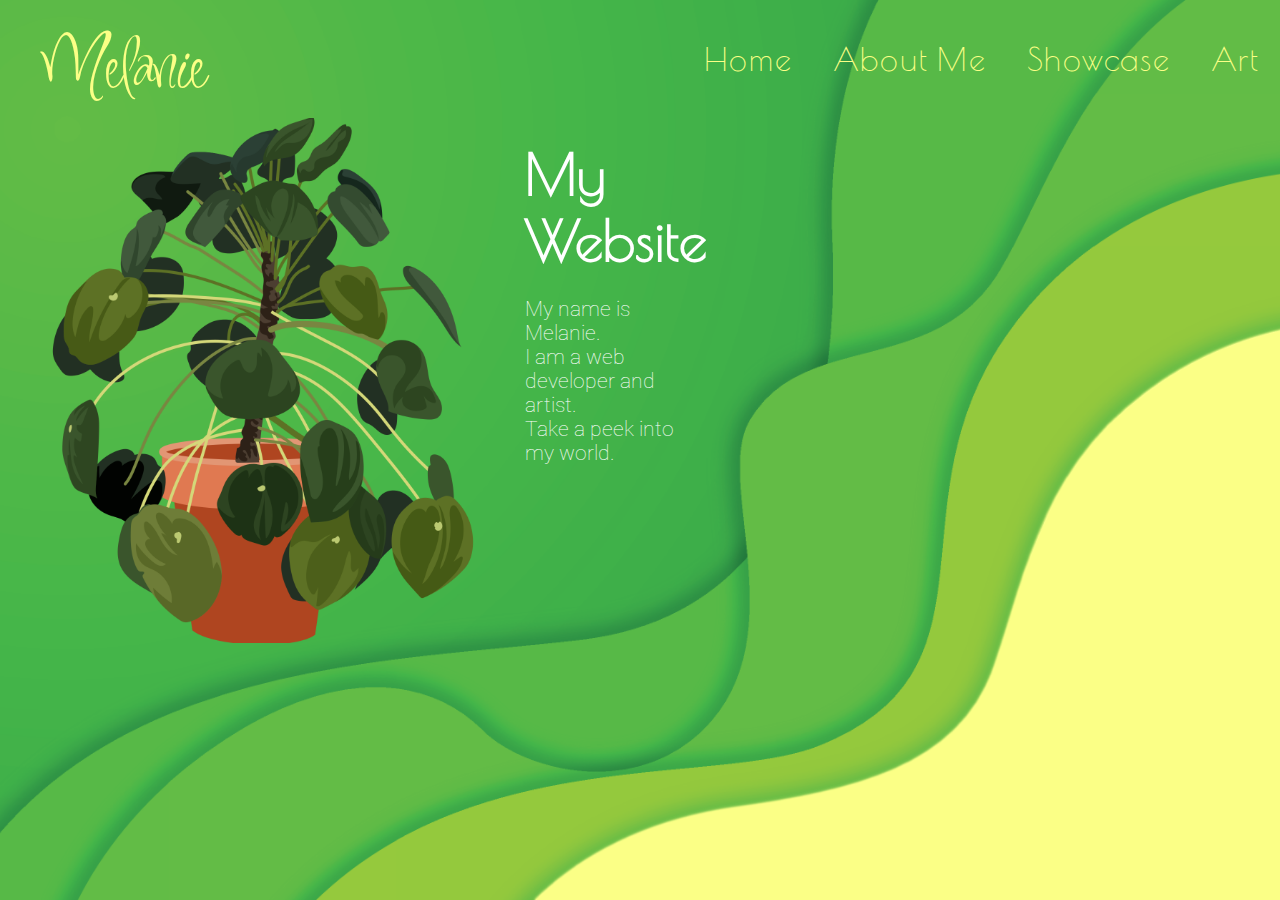
<file: index.html>
<!-- http://localhost:5500 -->
<!DOCTYPE html>
<html lang="en-US", dir="ltr">

<head>
    <meta charset="utf-8">
    <title>Melanie Perez</title>
    <meta http-equiv="X-UA-Compatible" content="IE=edge">
    <meta name="viewport" content="width=device-width, initial-scale=1, user-scalable=no">
    <meta
      content="Web Designer, Melanie Caroline Perez, Melanie Perez, Web Developer, Custom Website, Creator, UI/UX Designer, Web Development, Porfolio"
      name="Keywords">
    <script src="https://ajax.googleapis.com/ajax/libs/jquery/3.6.3/jquery.min.js"></script>
    <script src="assets/js/main.js" type="text/javascript"></script>
    <link rel="stylesheet" href="assets/css/style.css">
    <link rel="preconnect" href="https://fonts.googleapis.com">
    <link rel="preconnect" href="https://fonts.gstatic.com" crossorigin>
    <link href="https://fonts.googleapis.com/css2?family=GFS+Neohellenic:ital,wght@0,400;0,700;1,400;1,700&family=Great+Vibes&family=Inspiration&family=Inter:ital,opsz,wght@0,14..32,100..900;1,14..32,100..900&family=Lavishly+Yours&family=MonteCarlo&family=Poiret+One&family=Questrial&family=Roboto:ital,wght@0,100..900;1,100..900&family=Rubik+Mono+One&display=swap" rel="stylesheet">
</head>
<body>
    <section id="landing-banner"> 
        <div id="nav-placeholder"></div>
        <div id="landing-article">
            <img src="assets/images/plant-droopy.png">
            <h2>My Website</h2>
            <p>My name is Melanie.<br> I am a web developer and artist.<br>Take a peek into my world.</p>
        </div>
    </section>
    <script>
        $("#nav-placeholder").load("/shared/navigation.html");
    </script>

</body>
</html>
</file>
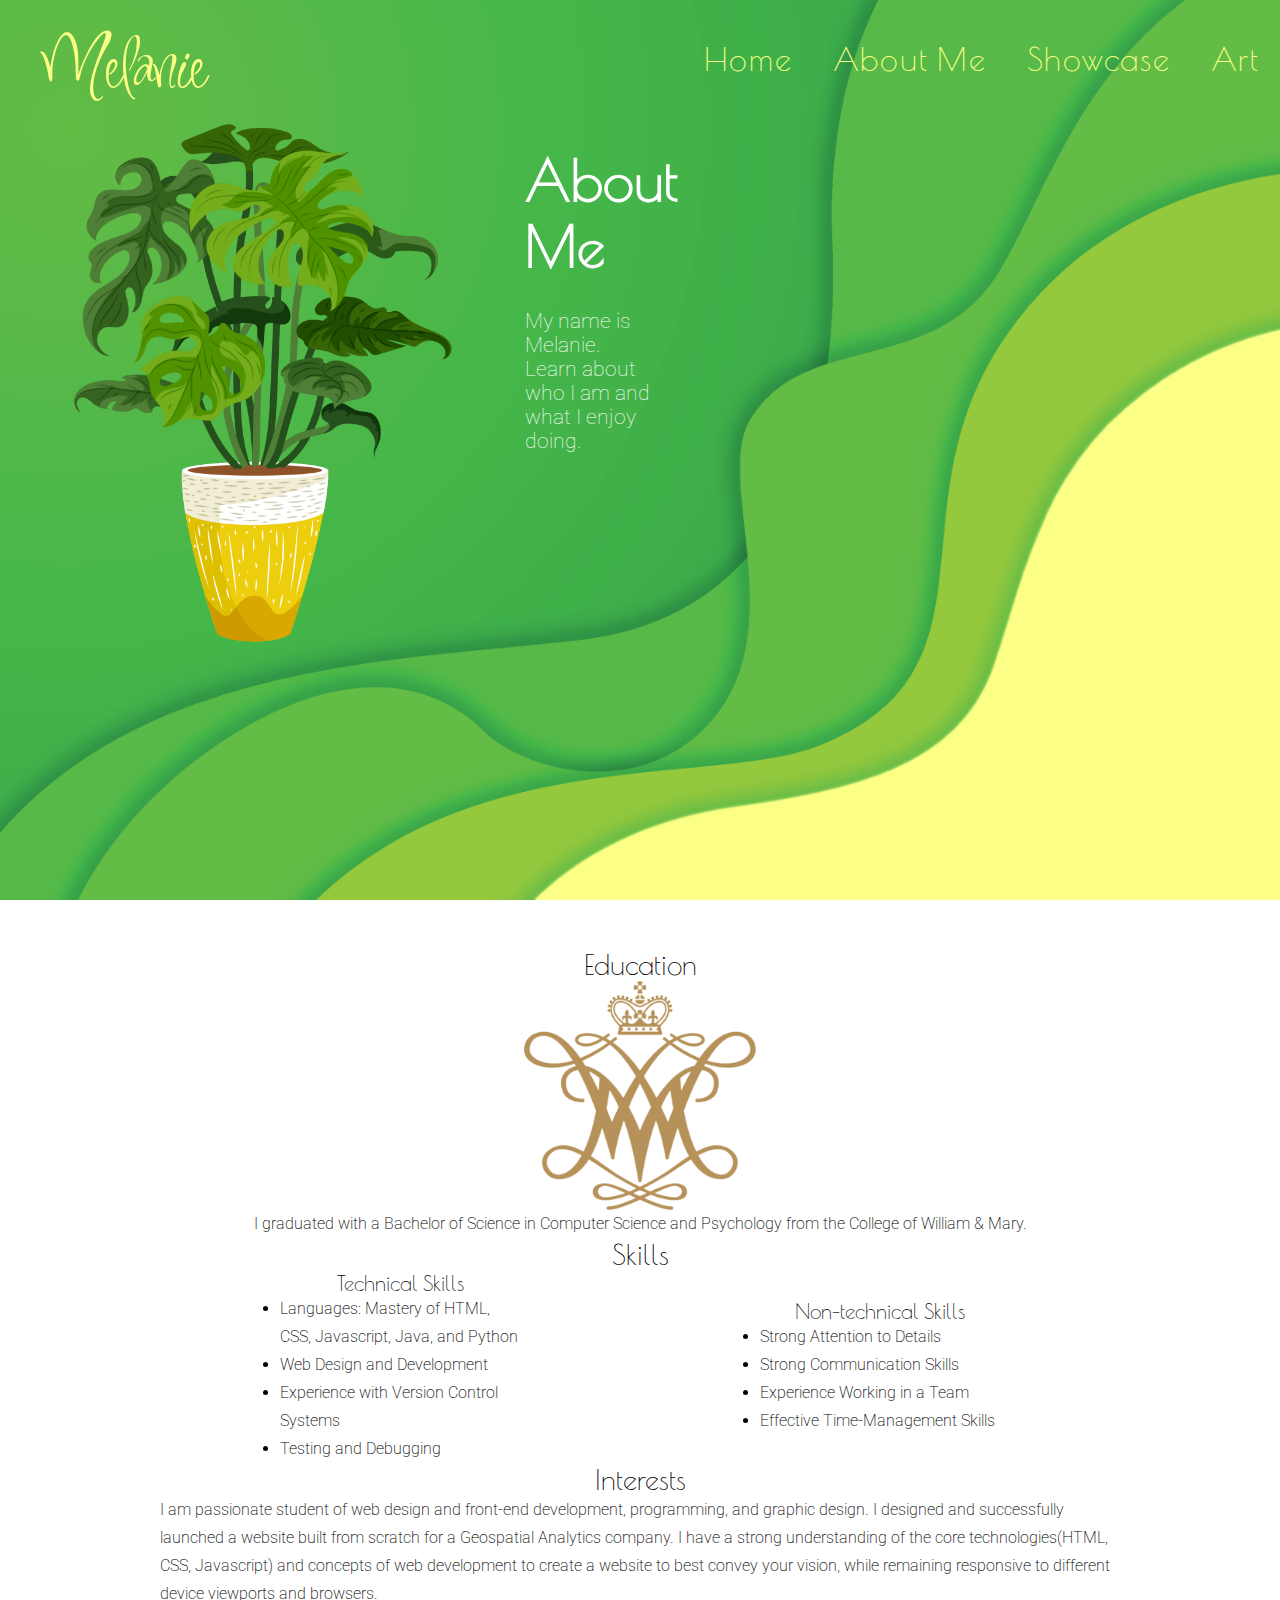
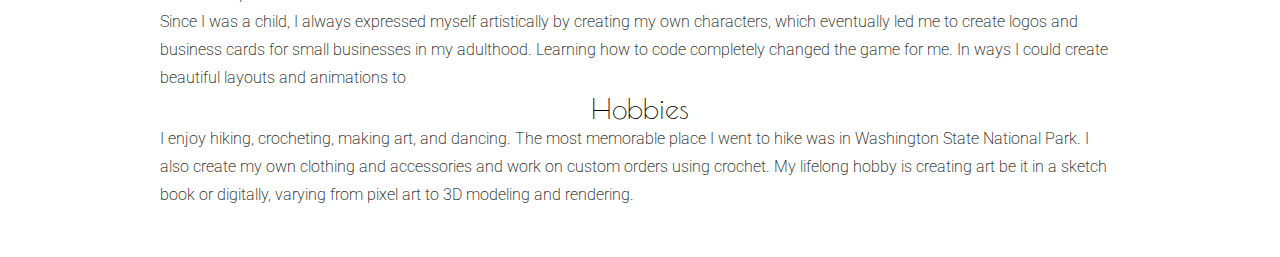
<file: about.html>
<!-- http://localhost:5500 -->
<!DOCTYPE html>
<html lang="en-US", dir="ltr">

<head>
    <meta charset="utf-8">
    <title>Melanie Perez</title>
    <meta http-equiv="X-UA-Compatible" content="IE=edge">
    <meta name="viewport" content="width=device-width, initial-scale=1, user-scalable=no">
    <meta
      content="Web Designer, Melanie Caroline Perez, Melanie Perez, Web Developer, Custom Website, Creator, UI/UX Designer, Web Development, Porfolio"
      name="Keywords">
    <script src="https://ajax.googleapis.com/ajax/libs/jquery/3.6.3/jquery.min.js"></script>
    <script src="assets/js/main.js" type="text/javascript"></script>
    <link rel="stylesheet" href="assets/css/style.css">
    <link rel="preconnect" href="https://fonts.googleapis.com">
    <link rel="preconnect" href="https://fonts.gstatic.com" crossorigin>
    <link href="https://fonts.googleapis.com/css2?family=GFS+Neohellenic:ital,wght@0,400;0,700;1,400;1,700&family=Great+Vibes&family=Inspiration&family=Inter:ital,opsz,wght@0,14..32,100..900;1,14..32,100..900&family=Lavishly+Yours&family=MonteCarlo&family=Poiret+One&family=Questrial&family=Roboto:ital,wght@0,100..900;1,100..900&family=Rubik+Mono+One&display=swap" rel="stylesheet">
</head>
<body>
    <section id="landing-banner"> 
        <div id="nav-placeholder"></div>
        <div id="landing-article">
            <img src="assets/images/plant-tall.png">
            <h2>About Me</h2>
            <p>My name is Melanie.<br>Learn about who I am and what I enjoy doing.</p>
        </div>
    </section>
    <section class="article-grid s-container">
        <!-- <h2>ABOUT ME</h2> -->
        <div id="education">
            <h3>Education</h3>
            <img src="/assets/images/william-mary.png">
            <p>I graduated with a Bachelor of Science in Computer Science and Psychology from the College of William &amp; Mary.</p>
        </div>
        <h3 id="skills">Skills</h3>
        <div id="t-skills">
            <h4>Technical Skills</h4>
            <ul>
                <li>Languages: Mastery of HTML, CSS, Javascript, Java, and Python</li>
                <li>Web Design and Development</li>
                <li>Experience with Version Control Systems</li>
                <li>Testing and Debugging</li>
            </ul>
        </div>
        <div id="s-skills">
            <h4>Non-technical Skills</h4>
            <ul>
                <li>Strong Attention to Details</li>
                <li>Strong Communication Skills</li>
                <li>Experience Working in a Team</li>
                <li>Effective Time-Management Skills</li>
            </ul>
        </div>
        <div id="interest">
            <h3>Interests</h3>
            <p>I am passionate student of web design and front-end development, programming, and graphic design. I designed and successfully launched a website built from scratch for a Geospatial Analytics company. I have a strong understanding of the core technologies(HTML, CSS, Javascript) and concepts of web development to create a website to best convey your vision, while remaining responsive to different device viewports and browsers.</p>
            <p>Since I was a child, I always expressed myself artistically by creating my own characters, which eventually led me to create logos and business cards for small businesses in my adulthood. Learning how to code completely changed the game for me. In ways I could create beautiful layouts and animations to</p>
        </div>
        <div id="hobby">
            <h3>Hobbies</h3>
            <p>I enjoy hiking, crocheting, making art, and dancing. The most memorable place I went to hike was in Washington State National Park. I also create my own clothing and accessories and work on custom orders using crochet. My lifelong hobby is creating art be it in a sketch book or digitally, varying from pixel art to 3D modeling and rendering.</p>
        </div>
    </section>
    <script>
        $("#nav-placeholder").load("/shared/navigation.html");
    </script>
</body>
</html>
</file>
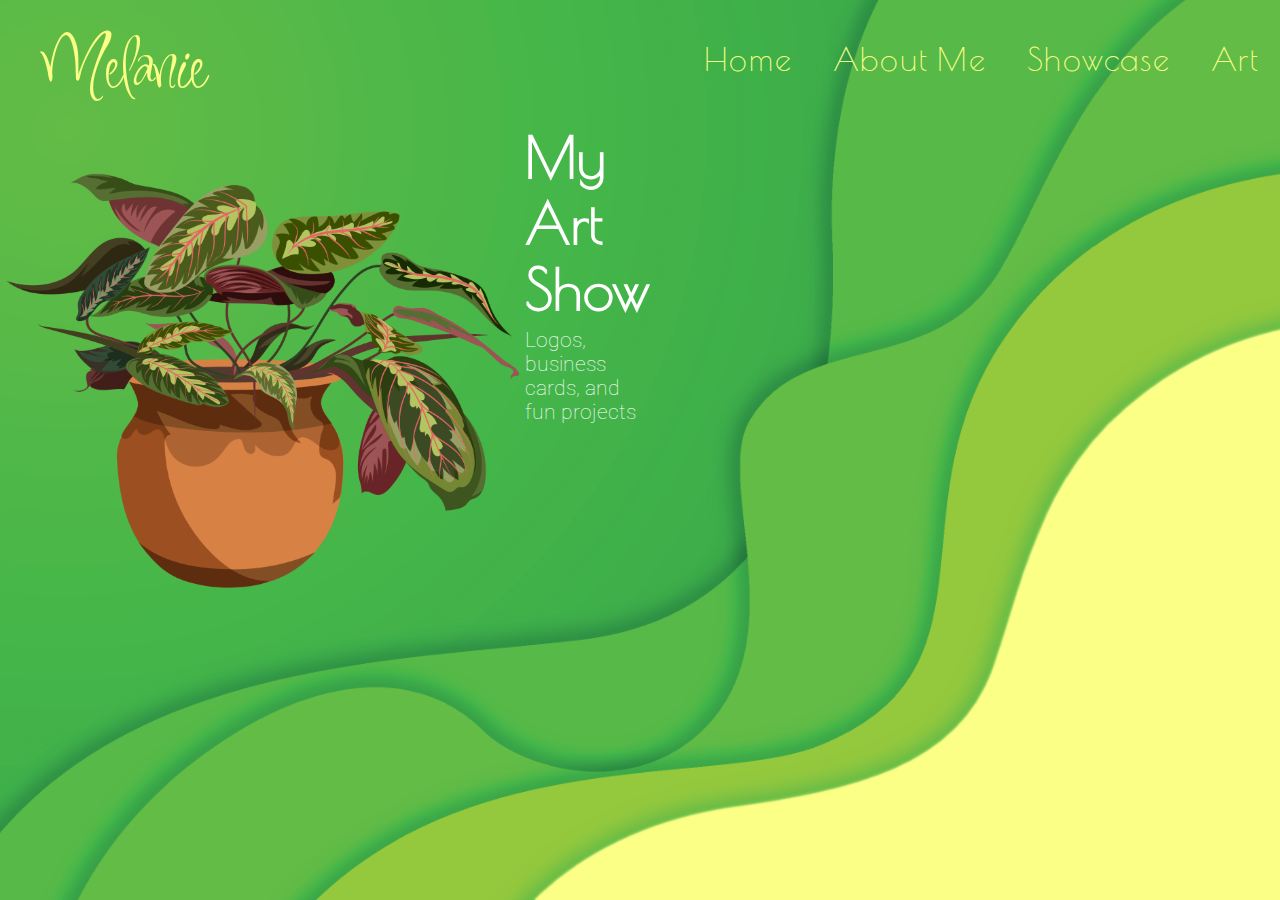
<file: art.html>
<!-- http://localhost:5500 -->
<!DOCTYPE html>
<html lang="en-US", dir="ltr">

<head>
    <meta charset="utf-8">
    <title>Melanie Perez</title>
    <meta http-equiv="X-UA-Compatible" content="IE=edge">
    <meta name="viewport" content="width=device-width, initial-scale=1, user-scalable=no">
    <meta
      content="Web Designer, Melanie Caroline Perez, Melanie Perez, Web Developer, Custom Website, Creator, UI/UX Designer, Web Development, Porfolio"
      name="Keywords">
    <script src="https://ajax.googleapis.com/ajax/libs/jquery/3.6.3/jquery.min.js"></script>
    <script src="assets/js/main.js" type="text/javascript"></script>
    <link rel="stylesheet" href="assets/css/style.css">
    <link rel="preconnect" href="https://fonts.googleapis.com">
    <link rel="preconnect" href="https://fonts.gstatic.com" crossorigin>
    <link href="https://fonts.googleapis.com/css2?family=GFS+Neohellenic:ital,wght@0,400;0,700;1,400;1,700&family=Great+Vibes&family=Inspiration&family=Inter:ital,opsz,wght@0,14..32,100..900;1,14..32,100..900&family=Lavishly+Yours&family=MonteCarlo&family=Poiret+One&family=Questrial&family=Roboto:ital,wght@0,100..900;1,100..900&family=Rubik+Mono+One&display=swap" rel="stylesheet">
</head>
<body>
    <section id="landing-banner"> 
        <div id="nav-placeholder"></div>
        <div id="landing-article">
            <img src="assets/images/plant.png">
            <h2>My Art Show</h2>
            <p>Logos, business cards, and fun projects</p>
        </div>
    </section>
    <script>
        $("#nav-placeholder").load("/shared/navigation.html");
    </script>
</body>
</html>
</file>
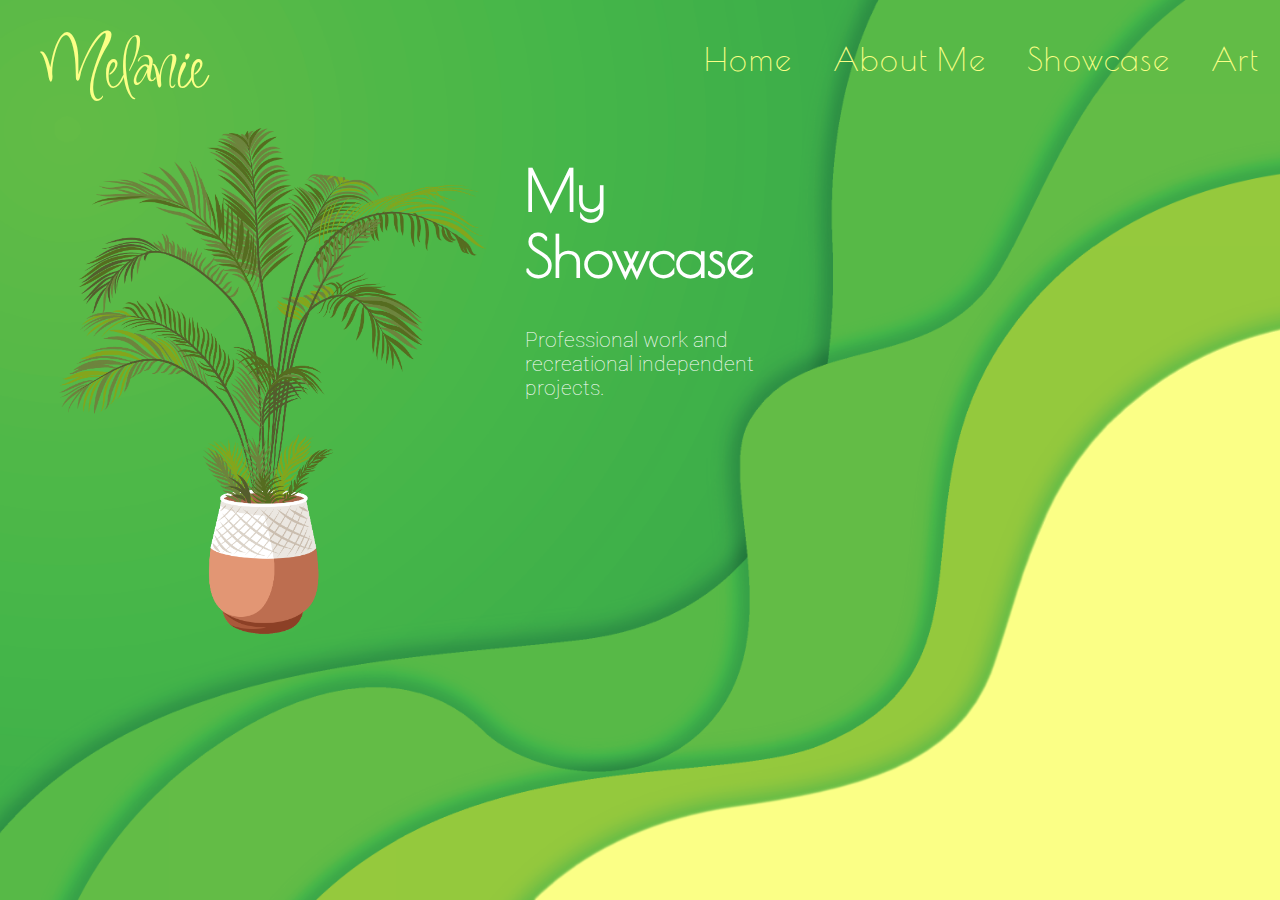
<file: work.html>
<!-- http://localhost:5500 -->
<!DOCTYPE html>
<html lang="en-US", dir="ltr">

<head>
    <meta charset="utf-8">
    <title>Melanie Perez</title>
    <meta http-equiv="X-UA-Compatible" content="IE=edge">
    <meta name="viewport" content="width=device-width, initial-scale=1, user-scalable=no">
    <meta
      content="Web Designer, Melanie Caroline Perez, Melanie Perez, Web Developer, Custom Website, Creator, UI/UX Designer, Web Development, Porfolio"
      name="Keywords">
    <script src="https://ajax.googleapis.com/ajax/libs/jquery/3.6.3/jquery.min.js"></script>
    <script src="assets/js/main.js" type="text/javascript"></script>
    <link rel="stylesheet" href="assets/css/style.css">
    <link rel="preconnect" href="https://fonts.googleapis.com">
    <link rel="preconnect" href="https://fonts.gstatic.com" crossorigin>
    <link href="https://fonts.googleapis.com/css2?family=GFS+Neohellenic:ital,wght@0,400;0,700;1,400;1,700&family=Great+Vibes&family=Inspiration&family=Inter:ital,opsz,wght@0,14..32,100..900;1,14..32,100..900&family=Lavishly+Yours&family=MonteCarlo&family=Poiret+One&family=Questrial&family=Roboto:ital,wght@0,100..900;1,100..900&family=Rubik+Mono+One&display=swap" rel="stylesheet">
</head>
<body>
    <section id="landing-banner"> 
        <div id="nav-placeholder"></div>
        <div id="landing-article">
            <img src="assets/images/plant-fanning.png">
            <h2>My Showcase</h2>
            <p>Professional work and recreational independent projects.</p>
        </div>
    </section>
    <script>
        $("#nav-placeholder").load("/shared/navigation.html");
    </script>
</body>
</html>
</file>
<file: assets/css/style.css>
:root {
  --light-accent: rgb(251, 255, 134);
  --dark-accent: #6e3434;
  --yellow: #dfc000;
  --contrast-font: #ffffff; 
  --background-dark: #339e47;
}
* {
    box-sizing: border-box;
    margin: 0;
    padding: 0;
}
body {
    margin: 0;
    font-size: 16px;
    /* background-color: var(--light-accent); */
}
html, body {
    width: 100%;
    max-width: 100vw;
    /* overflow: hidden; */
}
a {
    text-decoration: none;
    color: inherit;
}
h2 {
    font-family: "Poiret One";
    /* font-weight: 500; */
    font-size: 3em;
}
h3 {
    font-size: 1.75em;
    font-weight: 400;
}
h4 {
    font-weight: 500;
    font-size: 1.3em;
}
p, li{
    font-family: "Roboto";
    font-weight: 100;
}
#landing-banner {
    width: 100%;
    position: relative;
    background: var(--light-accent) url(/assets/images/green-wavy.png) no-repeat 30% 70%;
    background-size: cover;
    min-height: 100vh;
    color: white;
}
#nav-bar {
    display: flex;
    align-items: center;
    justify-content: space-between;
}
#name {
    h1 {
        font-family: "Inspiration";
        font-size: 5em;
        font-weight: 100;
        margin: 0.2em 0 0 0.5em;
        color: white;
    }
}
#menu-icon {
    display: none;
    z-index: 99;
    margin-right: 1em;
    fill: var(--light-accent);
    svg {
        min-height: 3.5em;
        width: auto;
    }
    :hover {
        fill: var(--contrast-font);
    }
}
#name > h1, .menu-items > li:hover {
    color: var(--light-accent);
}
#name, #menu-icon {
    max-height: max-content;
}
#menu-screen {
    ul {
        display: flex;
        flex-direction: row;
        align-items: center;
        list-style: none;
        a {
            display: inline-block;
            margin: 0.5em 0.85em;
        }
        
        li {
            color: var(--light-accent);
            padding: 0.2em;
            font-family: "Poiret One";
            font-size: 2em;
            letter-spacing: 0.055em;
        }
        li:hover {
            color: var(--contrast-font);
        }
    }
}
#landing-article {
    width: 50%;
    display: grid;
    grid-template-columns: 2fr 1fr;
    grid-template-rows: 1fr 0.5fr 1fr;
    grid-template-areas:
        "img header"
        "img content"
        "img . ";
    img {
        grid-area: img;
        min-width: 15vw;
        width: 525px;
    }
    h2 {
        font-size: 3.5em;
        align-self: center;
        grid-area: header;
        margin-bottom: 0;
    }
    p {
        font-size: 1.3em;
        grid-area: content;
        text-align: start;
    }
}

/* About Me */
.s-container {
    width: 75%;
    margin: 3em auto; 
}

.article-grid {
    display: grid;
    place-self: center;
    grid-template-columns: 1fr 1fr;
    place-items: center;
    h3, h4 {
        font-family: "Poiret One";
        text-align: center;
    }
    p, li {
        font-weight: 200;
        line-height: 1.75em;
    }
    img {
        display: block;
        width: 30%;
        margin: auto;
    }
    *:not(#s-skills):not(#t-skills){
        grid-column: span 2;
    }
    #s-skills, #t-skills {
        width: 50%;
    }
}



/* RESPONSIVE QUERIES */
@media only screen and (min-width: 1024px) {
    #menu-screen {
        display: block !important;
    }
}
@media only screen and (max-width: 1024px) {
    #landing-banner {
        background: var(--light-accent) url(/assets/images/green-wavy-tablet.png) no-repeat center right;
        background-size: cover;
    }
    #nav-bar {
        overflow: hidden;
        /* max-width: 95%; */
        #menu-icon > svg {
            height: 6vh;
            width: auto;
        }
        #name > h1 {
            font-size: 4em;
        }
    }
    .gallery {
       font-size: 1em;
        height: 50vh;
        padding: 0 10vw;
    }
    #menu-icon {
        display: block;
    }
    #menu-screen {
        display: none;
        background-color: var(--background-dark);
        width: 100vw;
        height: 100vh;
        position: fixed;
        top: 0;
        margin: auto;
        ul {
            flex-direction: column;
            align-items: center;
            list-style: none;
            padding: 0;
            margin: 20vh 0 0 0;
            a {
                margin: 1.8em 0;
            }
            li {
                color: white;
                font-size: 4vh;
                letter-spacing: 0.055em;
            }
            li:hover {
                color: var(--light-accent);
            }
        }
    }   
    #landing-article {
        img {
            grid-area: img;
        };
    }
}
@media only screen and (max-width: 768px) {
    #landing-article {
        width: 100%;
        grid-template-columns: 1fr;
        grid-template-rows: 0.5fr 0.5fr 2fr;
        grid-template-areas:
            "header"
            "content"
            "img";
        *{
            margin: 0.3em 5% 0 5%;
        }
        img {
            grid-area: img;
            width: 350px;
            max-width: 100%;
            margin: 20px auto 0 auto;
        }
        h2 {
            align-self: center;
            grid-area: header;
            margin-bottom: 0;
        }
        p {
            grid-area: content;
            text-align: start;
        }
    }
}
@media only screen and (max-width: 600px) {
    #landing-banner {
        background: var(--light-accent) url(/assets/images/green-wavy-mobile-l.png) no-repeat bottom;
        background-size: cover;
    }
    .s-container {
        width: 90%;
    }
    .article-grid {
        #t-skills, #s-skills {
            grid-column: span 2;
            width: 100%;
        }
    }
}
@media only screen and (max-width: 375px) {
    #landing-banner {
        background: var(--light-accent) url(/assets/images/green-wavy-mobile-xs.png) no-repeat bottom;
        background-size: cover;
        #landing-article {
            * {
                margin: 3% 5%;
            }
            img {
                /* for galaxy fold */
                max-width: 80%;
                margin: 20px auto 0 auto;
        }
        }
    }
    
}
.prevent-select {
  -webkit-user-select: none; /* Safari */
  -ms-user-select: none; /* IE 10 and IE 11 */
  user-select: none; /* Standard syntax */
}

.text-cards {
    /* background-color: var(--yellow); */
    display: grid;
    grid-template-columns: 1fr;
}
/*image gallery*/
.gallery {
  display: flex;
  flex-direction: row;
  flex-wrap: wrap;
  justify-content: center;
  align-items: center;
}
</file>
